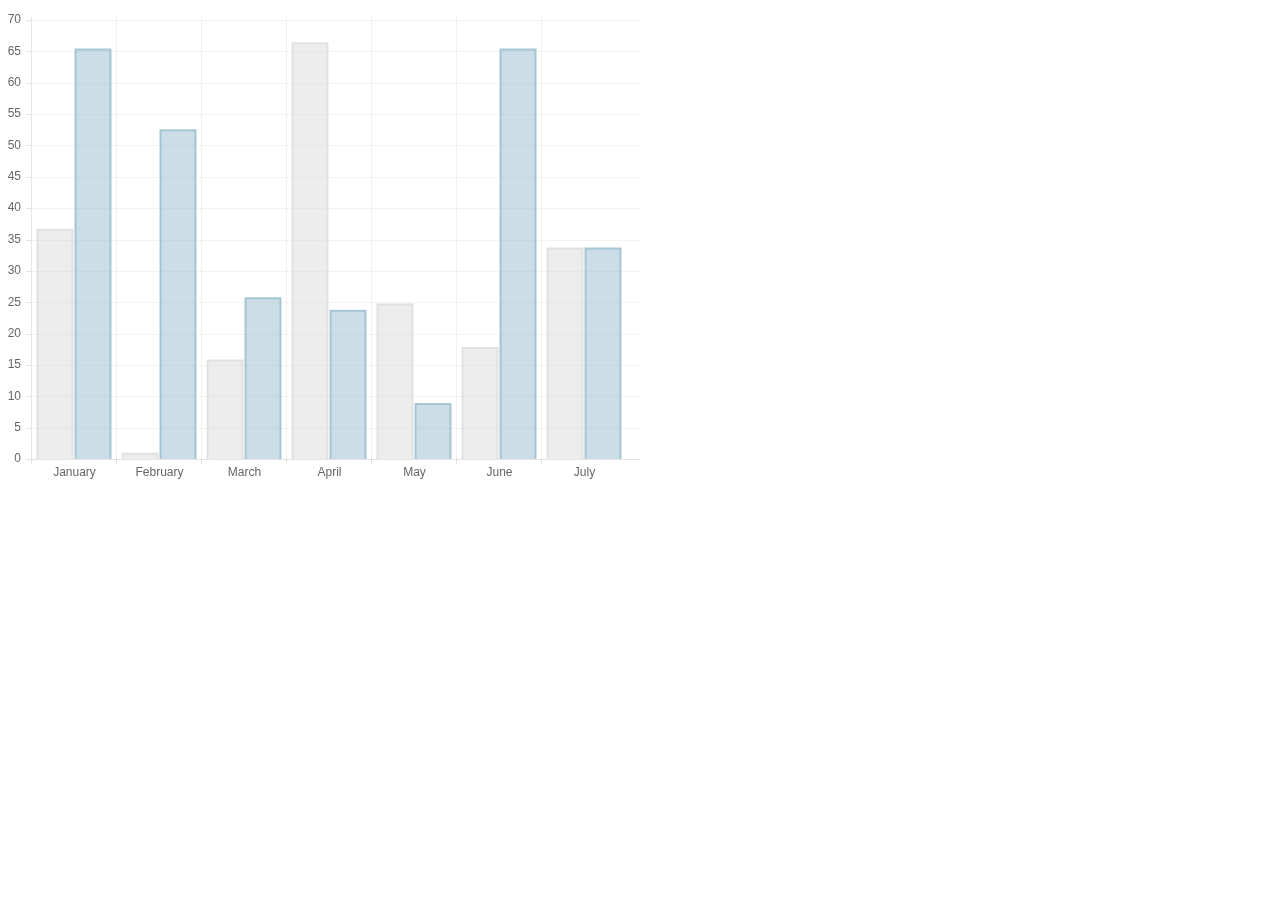
<file: bower_components/Chart.js/samples/bar.html>
<!doctype html>
<html>
	<head>
		<title>Bar Chart</title>
		<script src="../Chart.js"></script>
	</head>
	<body>
		<div style="width: 50%">
			<canvas id="canvas" height="450" width="600"></canvas>
		</div>


	<script>
	var randomScalingFactor = function(){ return Math.round(Math.random()*100)};

	var barChartData = {
		labels : ["January","February","March","April","May","June","July"],
		datasets : [
			{
				fillColor : "rgba(220,220,220,0.5)",
				strokeColor : "rgba(220,220,220,0.8)",
				highlightFill: "rgba(220,220,220,0.75)",
				highlightStroke: "rgba(220,220,220,1)",
				data : [randomScalingFactor(),randomScalingFactor(),randomScalingFactor(),randomScalingFactor(),randomScalingFactor(),randomScalingFactor(),randomScalingFactor()]
			},
			{
				fillColor : "rgba(151,187,205,0.5)",
				strokeColor : "rgba(151,187,205,0.8)",
				highlightFill : "rgba(151,187,205,0.75)",
				highlightStroke : "rgba(151,187,205,1)",
				data : [randomScalingFactor(),randomScalingFactor(),randomScalingFactor(),randomScalingFactor(),randomScalingFactor(),randomScalingFactor(),randomScalingFactor()]
			}
		]

	}
	window.onload = function(){
		var ctx = document.getElementById("canvas").getContext("2d");
		window.myBar = new Chart(ctx).Bar(barChartData, {
			responsive : true
		});
	}

	</script>
	</body>
</html>
</file>
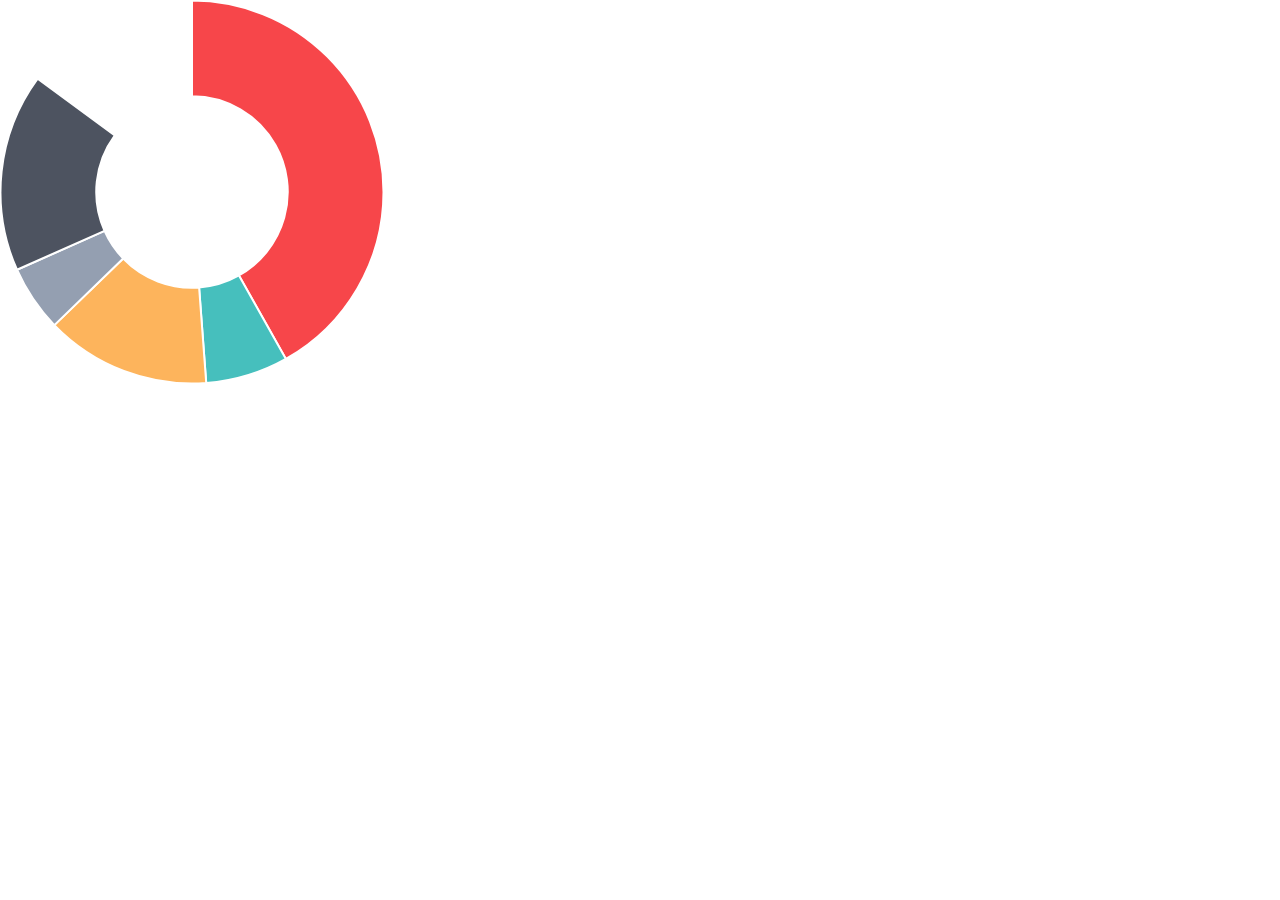
<file: bower_components/Chart.js/samples/doughnut.html>
<!doctype html>
<html>
	<head>
		<title>Doughnut Chart</title>
		<script src="../Chart.js"></script>
		<style>
			body{
				padding: 0;
				margin: 0;
			}
			#canvas-holder{
				width:30%;
			}
		</style>
	</head>
	<body>
		<div id="canvas-holder">
			<canvas id="chart-area" width="500" height="500"/>
		</div>


	<script>

		var doughnutData = [
				{
					value: 300,
					color:"#F7464A",
					highlight: "#FF5A5E",
					label: "Red"
				},
				{
					value: 50,
					color: "#46BFBD",
					highlight: "#5AD3D1",
					label: "Green"
				},
				{
					value: 100,
					color: "#FDB45C",
					highlight: "#FFC870",
					label: "Yellow"
				},
				{
					value: 40,
					color: "#949FB1",
					highlight: "#A8B3C5",
					label: "Grey"
				},
				{
					value: 120,
					color: "#4D5360",
					highlight: "#616774",
					label: "Dark Grey"
				}

			];

			window.onload = function(){
				var ctx = document.getElementById("chart-area").getContext("2d");
				window.myDoughnut = new Chart(ctx).Doughnut(doughnutData, {responsive : true});
			};



	</script>
	</body>
</html>
</file>
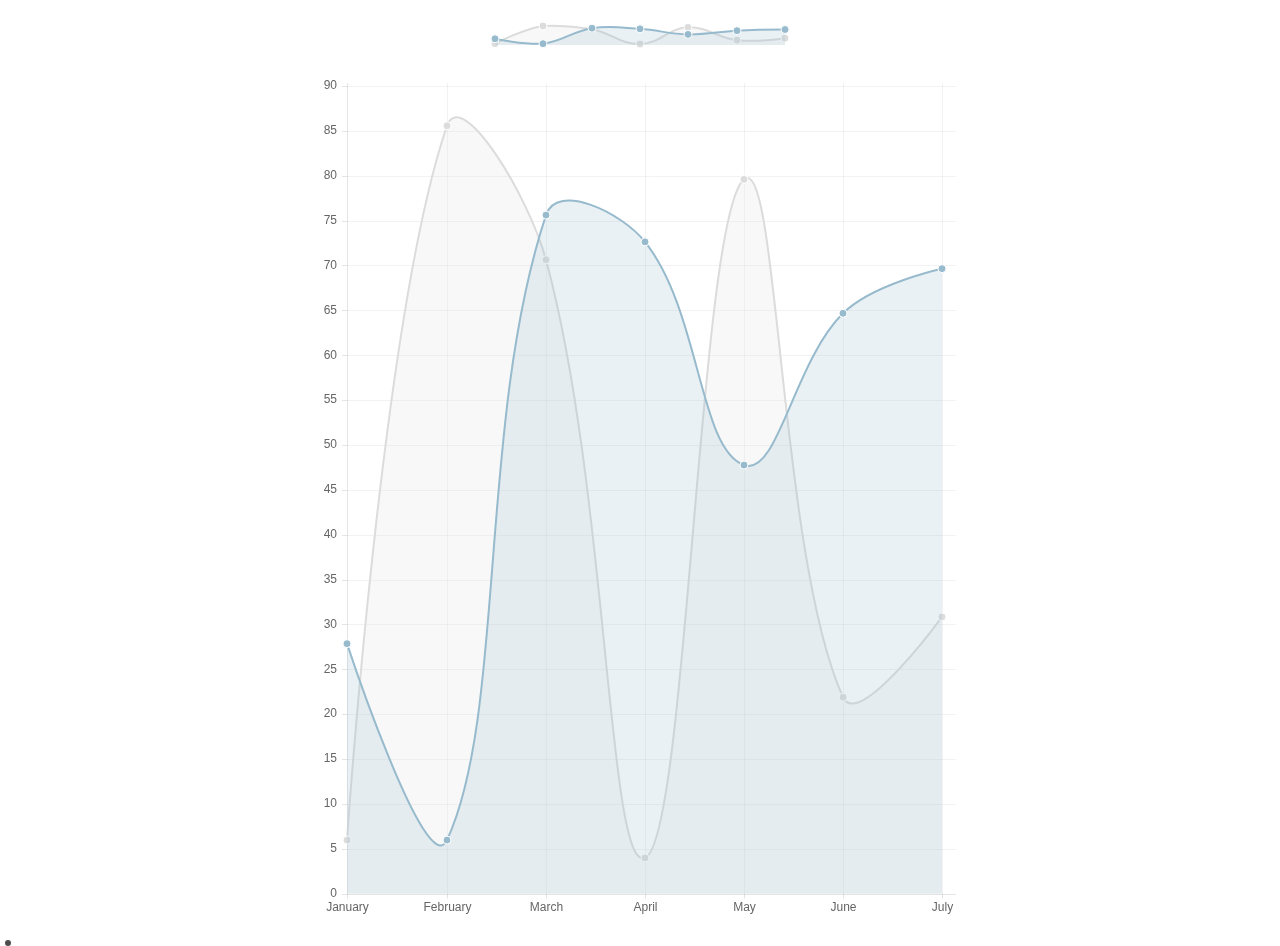
<file: bower_components/Chart.js/samples/line-customTooltips.html>
<!doctype html>
<html>

<head>
    <title>Line Chart with Custom Tooltips</title>
    <script src="../Chart.js"></script>
    <script src="http://cdnjs.cloudflare.com/ajax/libs/jquery/2.1.3/jquery.min.js"></script>

    <style>
    #canvas-holder1 {
        width: 300px;
        margin: 20px auto;
    }
    #canvas-holder2 {
        width: 50%;
        margin: 20px 25%;
    }
    #chartjs-tooltip {
        opacity: 1;
        position: absolute;
        background: rgba(0, 0, 0, .7);
        color: white;
        padding: 3px;
        border-radius: 3px;
        -webkit-transition: all .1s ease;
        transition: all .1s ease;
        pointer-events: none;
        -webkit-transform: translate(-50%, 0);
        transform: translate(-50%, 0);
    }
   	.chartjs-tooltip-key{
   		display:inline-block;
   		width:10px;
   		height:10px;
   	}
    </style>
</head>

<body>
    <div id="canvas-holder1">
        <canvas id="chart1" width="300" height="30" />
    </div>
    <div id="canvas-holder2">
        <canvas id="chart2" width="450" height="600" />
    </div>

    <div id="chartjs-tooltip"></div>


    <script>

    Chart.defaults.global.pointHitDetectionRadius = 1;
    Chart.defaults.global.customTooltips = function(tooltip) {

        var tooltipEl = $('#chartjs-tooltip');

        if (!tooltip) {
            tooltipEl.css({
                opacity: 0
            });
            return;
        }

        tooltipEl.removeClass('above below');
        tooltipEl.addClass(tooltip.yAlign);

        var innerHtml = '';
        for (var i = tooltip.labels.length - 1; i >= 0; i--) {
        	innerHtml += [
        		'<div class="chartjs-tooltip-section">',
        		'	<span class="chartjs-tooltip-key" style="background-color:' + tooltip.legendColors[i].fill + '"></span>',
        		'	<span class="chartjs-tooltip-value">' + tooltip.labels[i] + '</span>',
        		'</div>'
        	].join('');
        }
        tooltipEl.html(innerHtml);

        tooltipEl.css({
            opacity: 1,
            left: tooltip.chart.canvas.offsetLeft + tooltip.x + 'px',
            top: tooltip.chart.canvas.offsetTop + tooltip.y + 'px',
            fontFamily: tooltip.fontFamily,
            fontSize: tooltip.fontSize,
            fontStyle: tooltip.fontStyle,
        });
    };
    var randomScalingFactor = function() {
        return Math.round(Math.random() * 100);
    };
    var lineChartData = {
        labels: ["January", "February", "March", "April", "May", "June", "July"],
        datasets: [{
            label: "My First dataset",
            fillColor: "rgba(220,220,220,0.2)",
            strokeColor: "rgba(220,220,220,1)",
            pointColor: "rgba(220,220,220,1)",
            pointStrokeColor: "#fff",
            pointHighlightFill: "#fff",
            pointHighlightStroke: "rgba(220,220,220,1)",
            data: [randomScalingFactor(), randomScalingFactor(), randomScalingFactor(), randomScalingFactor(), randomScalingFactor(), randomScalingFactor(), randomScalingFactor()]
        }, {
            label: "My Second dataset",
            fillColor: "rgba(151,187,205,0.2)",
            strokeColor: "rgba(151,187,205,1)",
            pointColor: "rgba(151,187,205,1)",
            pointStrokeColor: "#fff",
            pointHighlightFill: "#fff",
            pointHighlightStroke: "rgba(151,187,205,1)",
            data: [randomScalingFactor(), randomScalingFactor(), randomScalingFactor(), randomScalingFactor(), randomScalingFactor(), randomScalingFactor(), randomScalingFactor()]
        }]
    };

    window.onload = function() {
        var ctx1 = document.getElementById("chart1").getContext("2d");
        window.myLine = new Chart(ctx1).Line(lineChartData, {
        	showScale: false,
        	pointDot : true,
            responsive: true
        });

        var ctx2 = document.getElementById("chart2").getContext("2d");
        window.myLine = new Chart(ctx2).Line(lineChartData, {
            responsive: true
        });
    };
    </script>
</body>

</html>
</file>
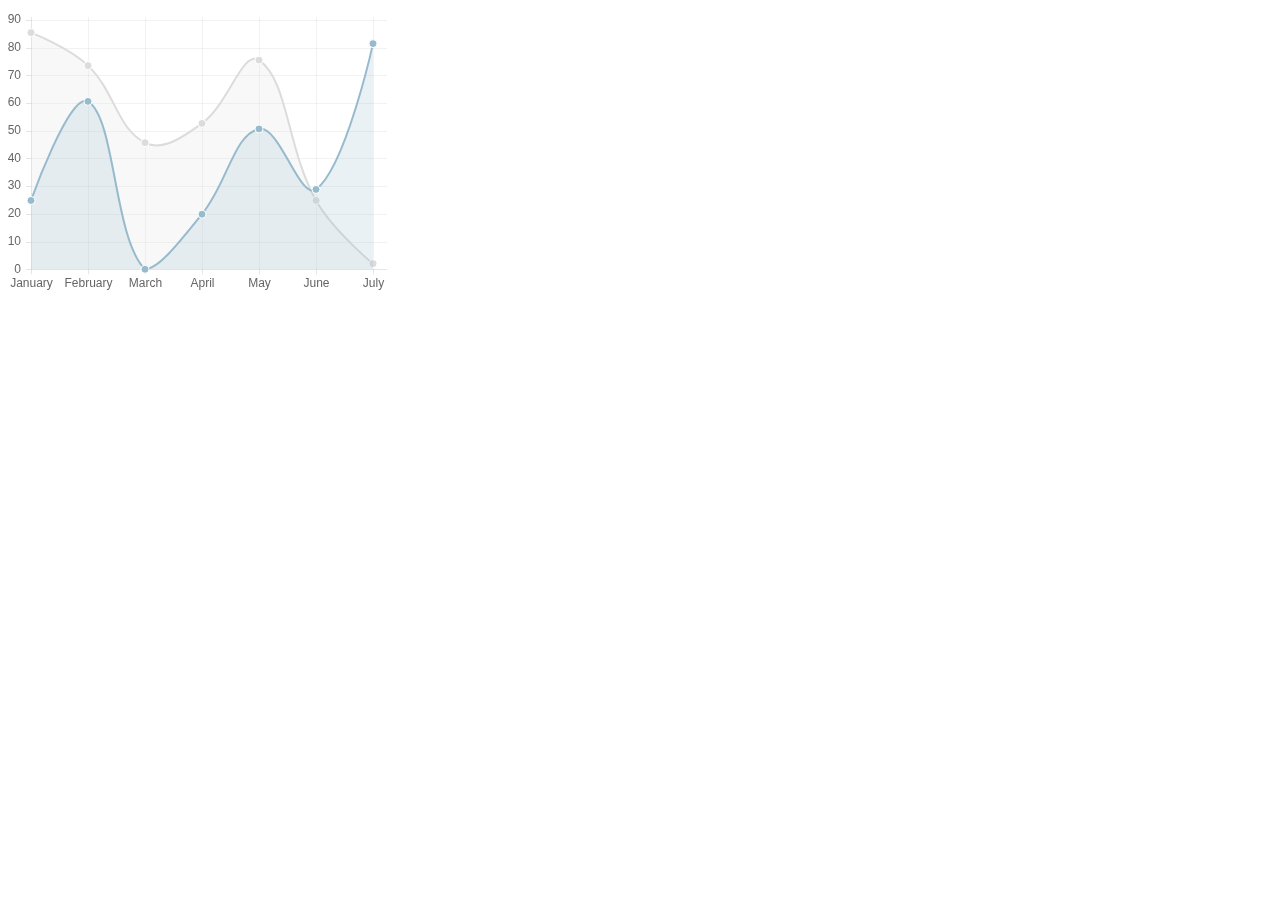
<file: bower_components/Chart.js/samples/line.html>
<!doctype html>
<html>
	<head>
		<title>Line Chart</title>
		<script src="../Chart.js"></script>
	</head>
	<body>
		<div style="width:30%">
			<div>
				<canvas id="canvas" height="450" width="600"></canvas>
			</div>
		</div>


	<script>
		var randomScalingFactor = function(){ return Math.round(Math.random()*100)};
		var lineChartData = {
			labels : ["January","February","March","April","May","June","July"],
			datasets : [
				{
					label: "My First dataset",
					fillColor : "rgba(220,220,220,0.2)",
					strokeColor : "rgba(220,220,220,1)",
					pointColor : "rgba(220,220,220,1)",
					pointStrokeColor : "#fff",
					pointHighlightFill : "#fff",
					pointHighlightStroke : "rgba(220,220,220,1)",
					data : [randomScalingFactor(),randomScalingFactor(),randomScalingFactor(),randomScalingFactor(),randomScalingFactor(),randomScalingFactor(),randomScalingFactor()]
				},
				{
					label: "My Second dataset",
					fillColor : "rgba(151,187,205,0.2)",
					strokeColor : "rgba(151,187,205,1)",
					pointColor : "rgba(151,187,205,1)",
					pointStrokeColor : "#fff",
					pointHighlightFill : "#fff",
					pointHighlightStroke : "rgba(151,187,205,1)",
					data : [randomScalingFactor(),randomScalingFactor(),randomScalingFactor(),randomScalingFactor(),randomScalingFactor(),randomScalingFactor(),randomScalingFactor()]
				}
			]

		}

	window.onload = function(){
		var ctx = document.getElementById("canvas").getContext("2d");
		window.myLine = new Chart(ctx).Line(lineChartData, {
			responsive: true
		});
	}


	</script>
	</body>
</html>
</file>
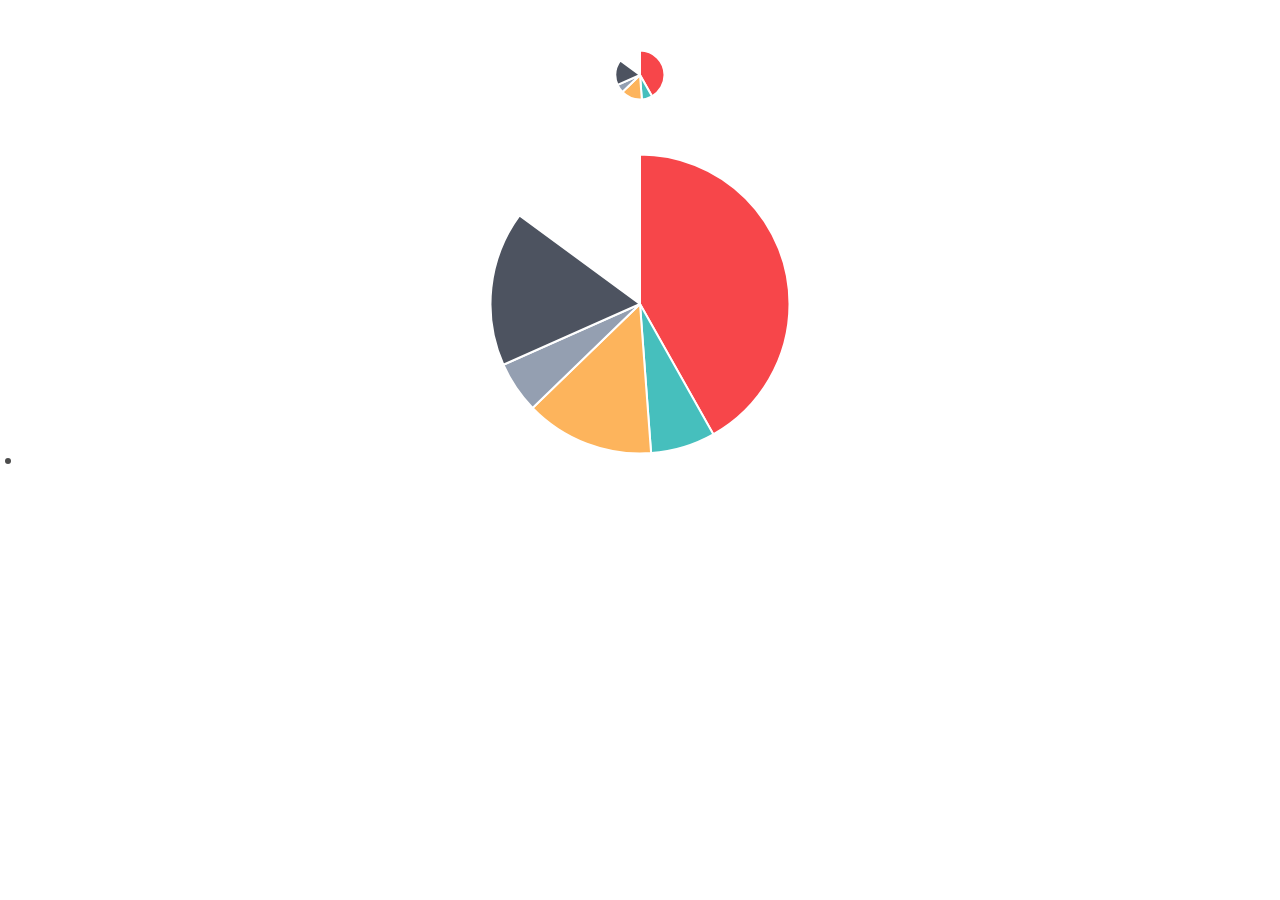
<file: bower_components/Chart.js/samples/pie-customTooltips.html>
<!doctype html>
<html>

<head>
    <title>Pie Chart with Custom Tooltips</title>
    <script src="../Chart.js"></script>
    <script src="http://cdnjs.cloudflare.com/ajax/libs/jquery/2.1.3/jquery.min.js"></script>

    <style>
    #canvas-holder {
        width: 100%;
        margin-top: 50px;
        text-align: center;
    }
    #chartjs-tooltip {
        opacity: 1;
        position: absolute;
        background: rgba(0, 0, 0, .7);
        color: white;
        padding: 3px;
        border-radius: 3px;
        -webkit-transition: all .1s ease;
        transition: all .1s ease;
        pointer-events: none;
        -webkit-transform: translate(-50%, 0);
        transform: translate(-50%, 0);
    }
    #chartjs-tooltip.below {
        -webkit-transform: translate(-50%, 0);
        transform: translate(-50%, 0);
    }
    #chartjs-tooltip.below:before {
        border: solid;
        border-color: #111 transparent;
        border-color: rgba(0, 0, 0, .8) transparent;
        border-width: 0 8px 8px 8px;
        bottom: 1em;
        content: "";
        display: block;
        left: 50%;
        position: absolute;
        z-index: 99;
        -webkit-transform: translate(-50%, -100%);
        transform: translate(-50%, -100%);
    }
    #chartjs-tooltip.above {
        -webkit-transform: translate(-50%, -100%);
        transform: translate(-50%, -100%);
    }
    #chartjs-tooltip.above:before {
        border: solid;
        border-color: #111 transparent;
        border-color: rgba(0, 0, 0, .8) transparent;
        border-width: 8px 8px 0 8px;
        bottom: 1em;
        content: "";
        display: block;
        left: 50%;
        top: 100%;
        position: absolute;
        z-index: 99;
        -webkit-transform: translate(-50%, 0);
        transform: translate(-50%, 0);
    }
    </style>
</head>

<body>
    <div id="canvas-holder">
        <canvas id="chart-area1" width="50" height="50" />
    </div>
    <div id="canvas-holder">
        <canvas id="chart-area2" width="300" height="300" />
    </div>

    <div id="chartjs-tooltip"></div>


    <script>
    Chart.defaults.global.customTooltips = function(tooltip) {

    	// Tooltip Element
        var tooltipEl = $('#chartjs-tooltip');

        // Hide if no tooltip
        if (!tooltip) {
            tooltipEl.css({
                opacity: 0
            });
            return;
        }

        // Set caret Position
        tooltipEl.removeClass('above below');
        tooltipEl.addClass(tooltip.yAlign);

        // Set Text
        tooltipEl.html(tooltip.text);

        // Find Y Location on page
        var top;
        if (tooltip.yAlign == 'above') {
            top = tooltip.y - tooltip.caretHeight - tooltip.caretPadding;
        } else {
            top = tooltip.y + tooltip.caretHeight + tooltip.caretPadding;
        }

        // Display, position, and set styles for font
        tooltipEl.css({
            opacity: 1,
            left: tooltip.chart.canvas.offsetLeft + tooltip.x + 'px',
            top: tooltip.chart.canvas.offsetTop + top + 'px',
            fontFamily: tooltip.fontFamily,
            fontSize: tooltip.fontSize,
            fontStyle: tooltip.fontStyle,
        });
    };

    var pieData = [{
        value: 300,
        color: "#F7464A",
        highlight: "#FF5A5E",
        label: "Red"
    }, {
        value: 50,
        color: "#46BFBD",
        highlight: "#5AD3D1",
        label: "Green"
    }, {
        value: 100,
        color: "#FDB45C",
        highlight: "#FFC870",
        label: "Yellow"
    }, {
        value: 40,
        color: "#949FB1",
        highlight: "#A8B3C5",
        label: "Grey"
    }, {
        value: 120,
        color: "#4D5360",
        highlight: "#616774",
        label: "Dark Grey"
    }];

    window.onload = function() {
        var ctx1 = document.getElementById("chart-area1").getContext("2d");
        window.myPie = new Chart(ctx1).Pie(pieData);

        var ctx2 = document.getElementById("chart-area2").getContext("2d");
        window.myPie = new Chart(ctx2).Pie(pieData);
    };
    </script>
</body>

</html>
</file>
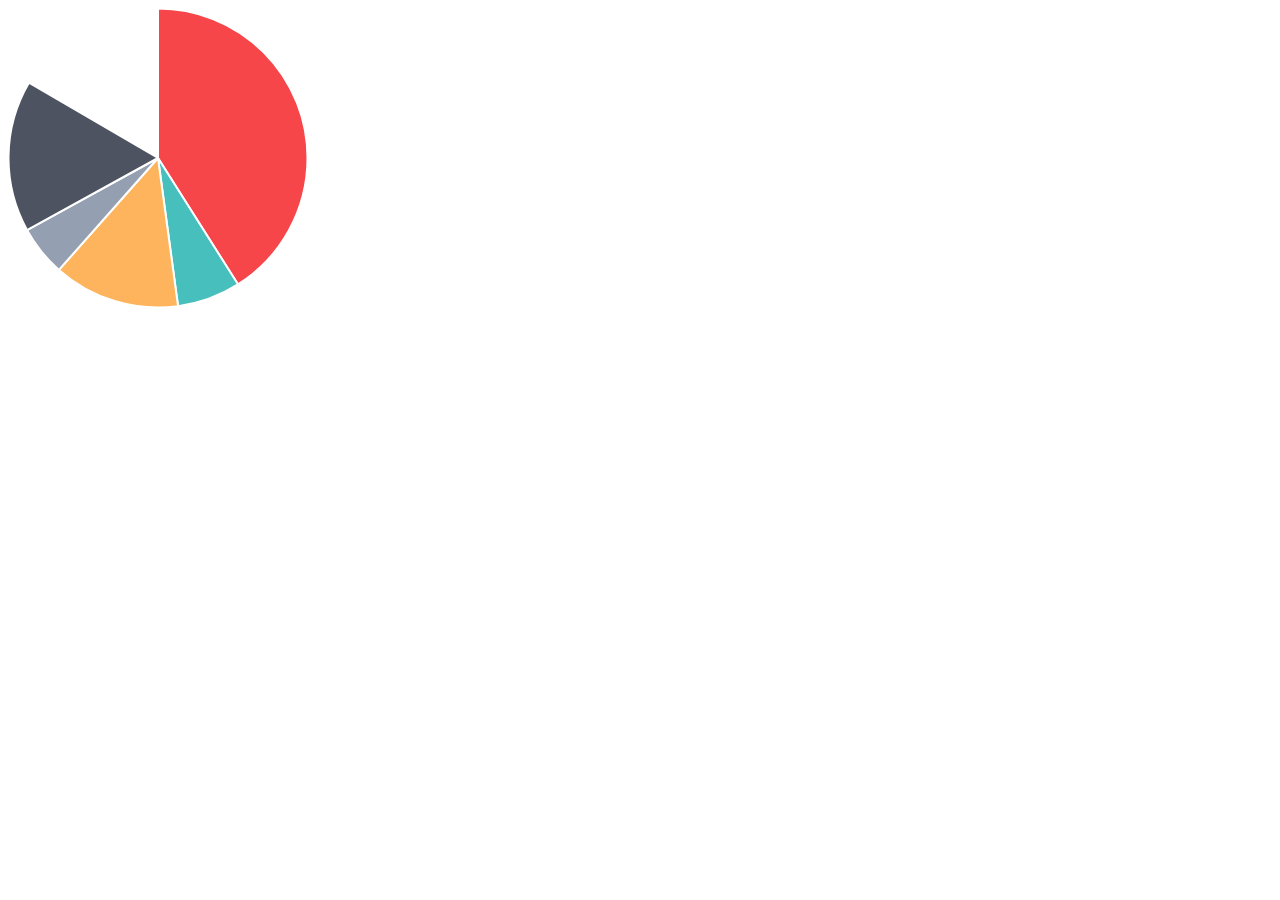
<file: bower_components/Chart.js/samples/pie.html>
<!doctype html>
<html>
	<head>
		<title>Pie Chart</title>
		<script src="../Chart.js"></script>
	</head>
	<body>
		<div id="canvas-holder">
			<canvas id="chart-area" width="300" height="300"/>
		</div>


	<script>

		var pieData = [
				{
					value: 300,
					color:"#F7464A",
					highlight: "#FF5A5E",
					label: "Red"
				},
				{
					value: 50,
					color: "#46BFBD",
					highlight: "#5AD3D1",
					label: "Green"
				},
				{
					value: 100,
					color: "#FDB45C",
					highlight: "#FFC870",
					label: "Yellow"
				},
				{
					value: 40,
					color: "#949FB1",
					highlight: "#A8B3C5",
					label: "Grey"
				},
				{
					value: 120,
					color: "#4D5360",
					highlight: "#616774",
					label: "Dark Grey"
				}

			];

			window.onload = function(){
				var ctx = document.getElementById("chart-area").getContext("2d");
				window.myPie = new Chart(ctx).Pie(pieData);
			};



	</script>
	</body>
</html>
</file>
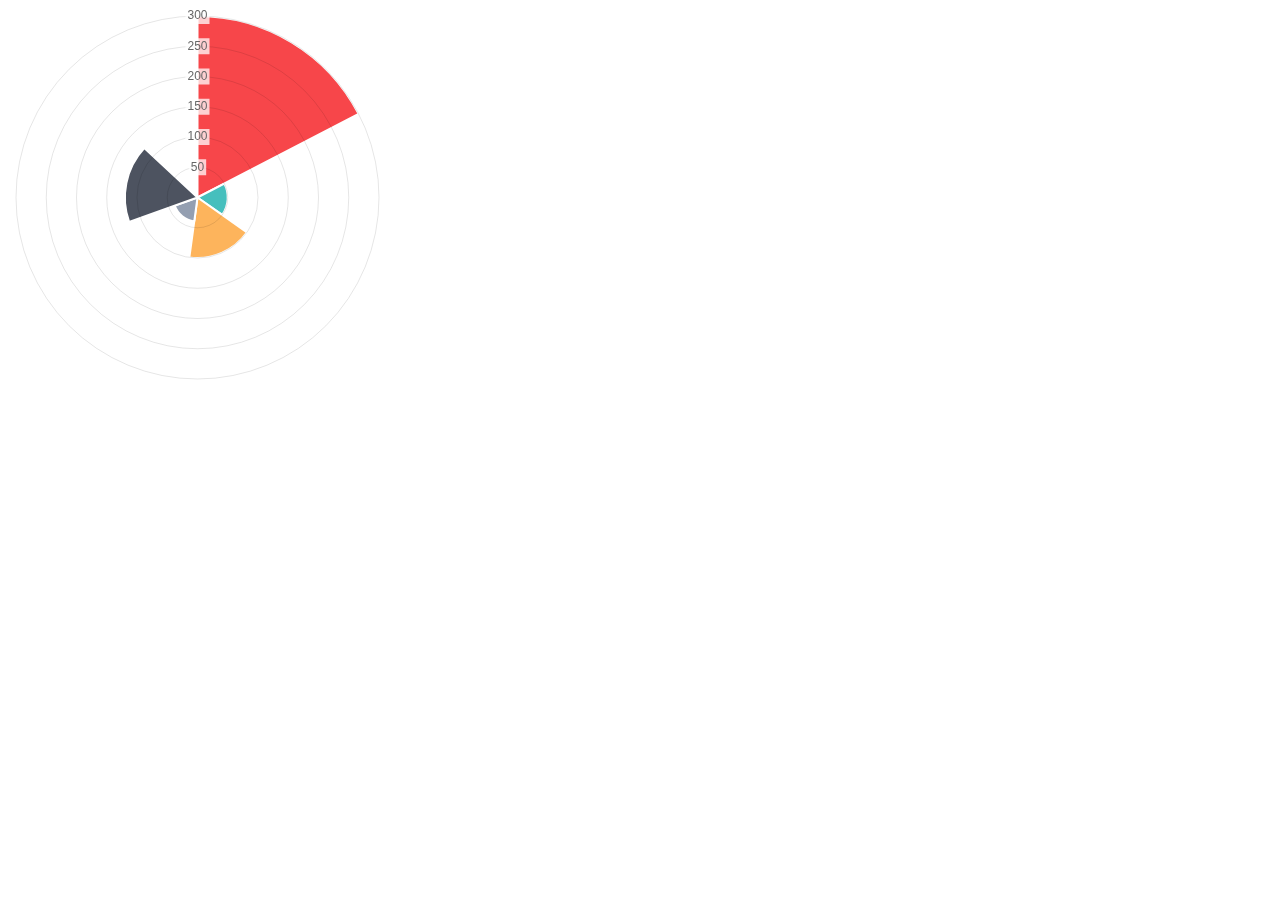
<file: bower_components/Chart.js/samples/polar-area.html>
<!doctype html>
<html>
	<head>
		<title>Polar Area Chart</title>
		<script src="../Chart.js"></script>
	</head>
	<body>
		<div id="canvas-holder" style="width:30%">
			<canvas id="chart-area" width="300" height="300"/>
		</div>


	<script>

		var polarData = [
				{
					value: 300,
					color:"#F7464A",
					highlight: "#FF5A5E",
					label: "Red"
				},
				{
					value: 50,
					color: "#46BFBD",
					highlight: "#5AD3D1",
					label: "Green"
				},
				{
					value: 100,
					color: "#FDB45C",
					highlight: "#FFC870",
					label: "Yellow"
				},
				{
					value: 40,
					color: "#949FB1",
					highlight: "#A8B3C5",
					label: "Grey"
				},
				{
					value: 120,
					color: "#4D5360",
					highlight: "#616774",
					label: "Dark Grey"
				}

			];

			window.onload = function(){
				var ctx = document.getElementById("chart-area").getContext("2d");
				window.myPolarArea = new Chart(ctx).PolarArea(polarData, {
					responsive:true
				});
			};



	</script>
	</body>
</html>
</file>
